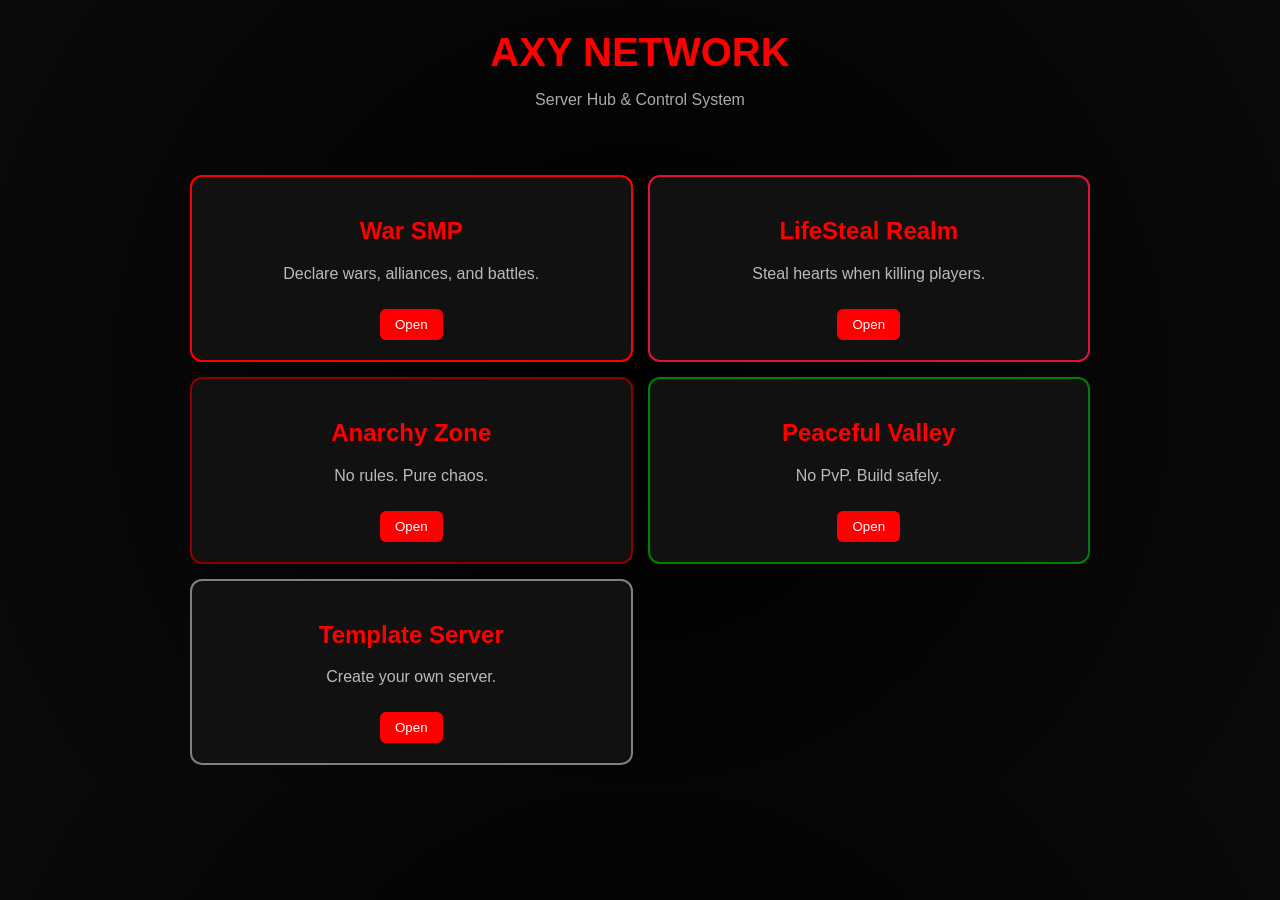
<file: index.html>
<!DOCTYPE html>
<html lang="en">
<head>
  <meta charset="UTF-8">
  <title>AXY Network</title>
  <link rel="stylesheet" href="style.css">
</head>
<body>

  <div class="header">
    <h1>AXY NETWORK</h1>
    <p>Server Hub & Control System</p>
  </div>

  <div class="grid">

    <div class="card war">
      <h2>War SMP</h2>
      <p>Declare wars, alliances, and battles.</p>
      <button onclick="openServer('war')">Open</button>
    </div>

    <div class="card lifesteal">
      <h2>LifeSteal Realm</h2>
      <p>Steal hearts when killing players.</p>
      <button onclick="openServer('lifesteal')">Open</button>
    </div>

    <div class="card anarchy">
      <h2>Anarchy Zone</h2>
      <p>No rules. Pure chaos.</p>
      <button onclick="openServer('anarchy')">Open</button>
    </div>

    <div class="card peaceful">
      <h2>Peaceful Valley</h2>
      <p>No PvP. Build safely.</p>
      <button onclick="openServer('peaceful')">Open</button>
    </div>

    <div class="card template">
      <h2>Template Server</h2>
      <p>Create your own server.</p>
      <button onclick="openServer('template')">Open</button>
    </div>

  </div>

  <script src="script.js"></script>
</body>
</html>
</file>
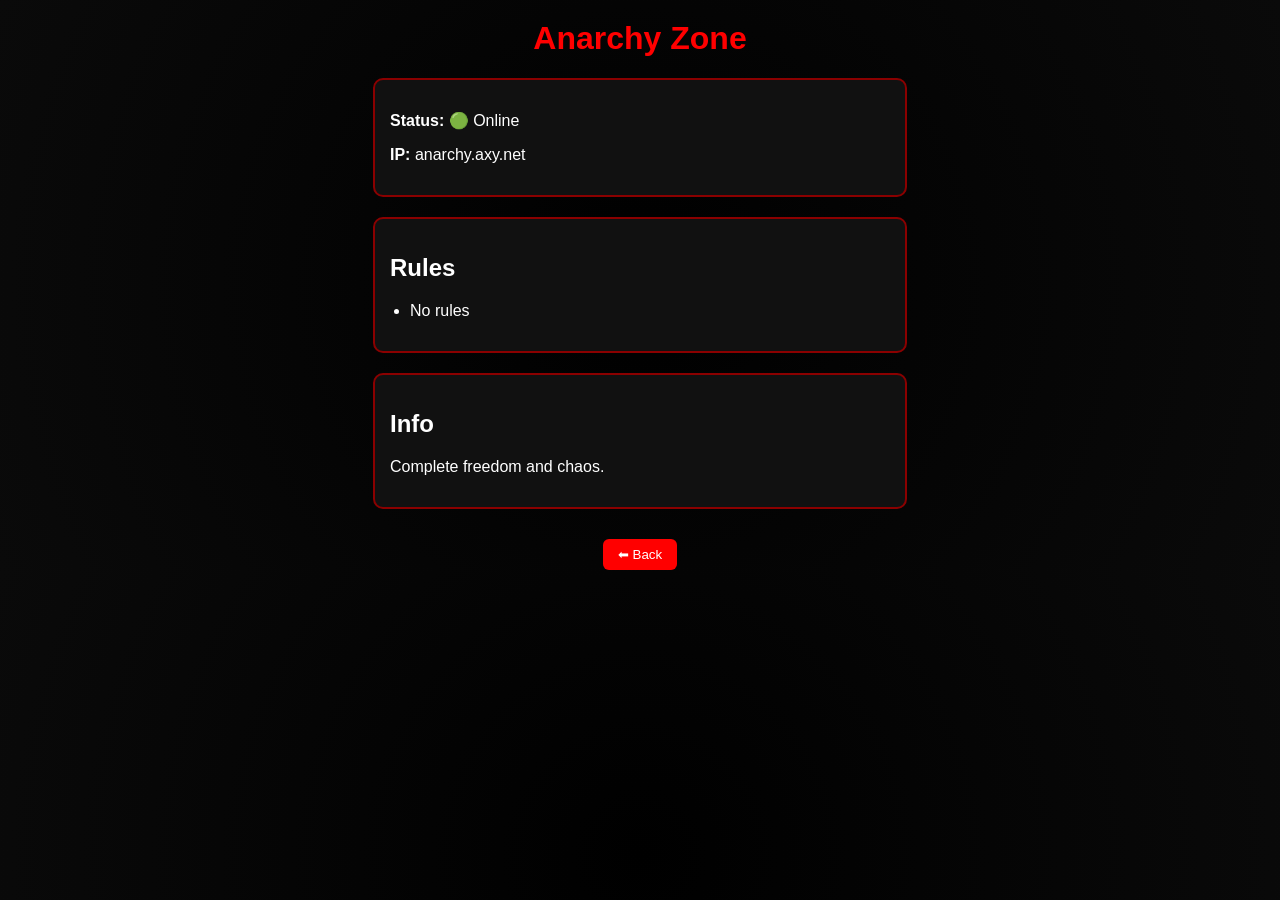
<file: anarchy.html>
<!DOCTYPE html>
<html>
<head>
  <title>Anarchy Zone</title>
  <link rel="stylesheet" href="style.css">
</head>
<body>

<h1 class="title">Anarchy Zone</h1>

<div class="info-box">
  <p><strong>Status:</strong> 🟢 Online</p>
  <p><strong>IP:</strong> anarchy.axy.net</p>
</div>

<div class="info-box">
  <h2>Rules</h2>
  <ul>
    <li>No rules</li>
  </ul>
</div>

<div class="info-box">
  <h2>Info</h2>
  <p>Complete freedom and chaos.</p>
</div>

<button onclick="goBack()">⬅ Back</button>

<script src="script.js"></script>
</body>
</html>
</file>
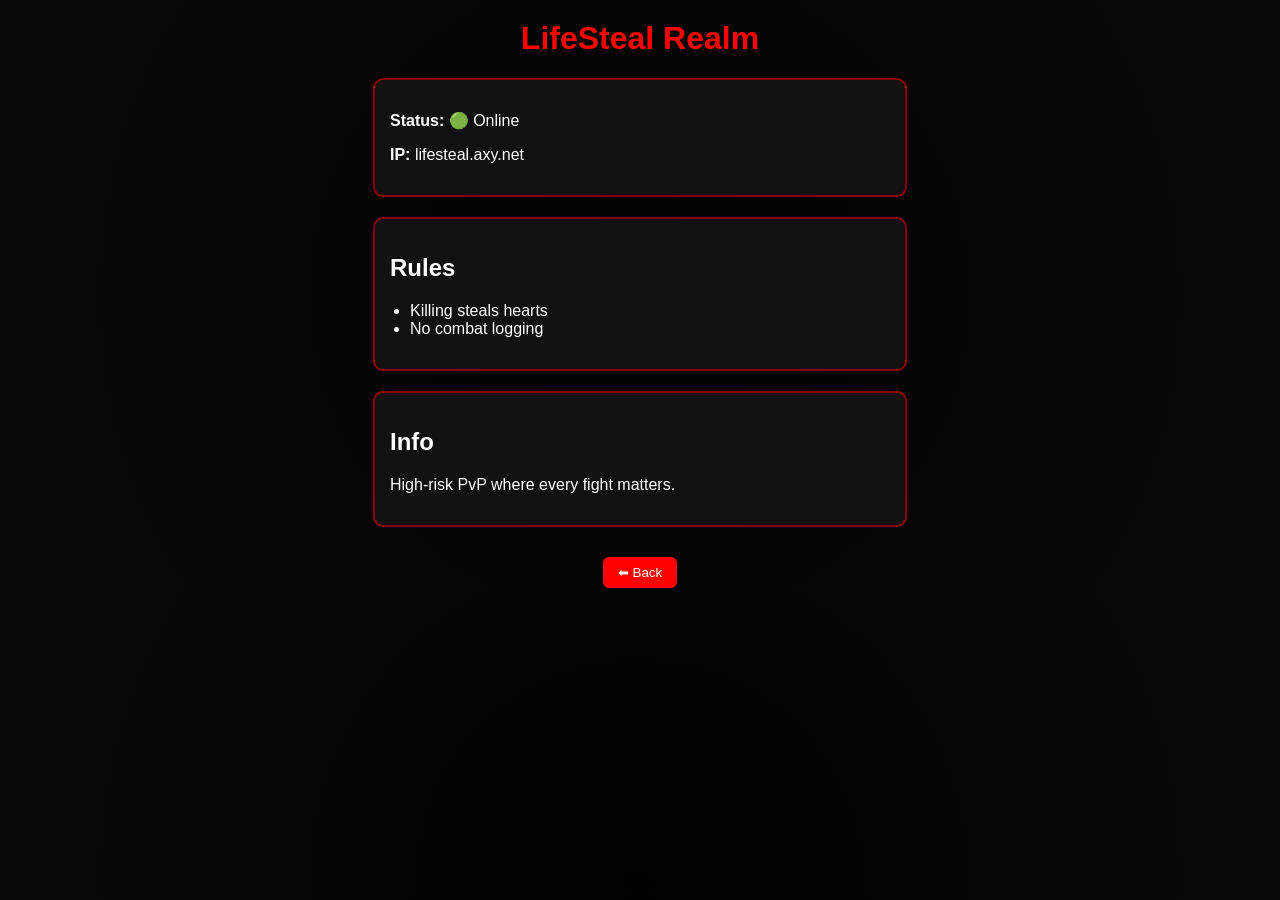
<file: lifesteal.html>
<!DOCTYPE html>
<html>
<head>
  <title>LifeSteal Realm</title>
  <link rel="stylesheet" href="style.css">
</head>
<body>

<h1 class="title">LifeSteal Realm</h1>

<div class="info-box">
  <p><strong>Status:</strong> 🟢 Online</p>
  <p><strong>IP:</strong> lifesteal.axy.net</p>
</div>

<div class="info-box">
  <h2>Rules</h2>
  <ul>
    <li>Killing steals hearts</li>
    <li>No combat logging</li>
  </ul>
</div>

<div class="info-box">
  <h2>Info</h2>
  <p>High-risk PvP where every fight matters.</p>
</div>

<button onclick="goBack()">⬅ Back</button>

<script src="script.js"></script>
</body>
</html>
</file>
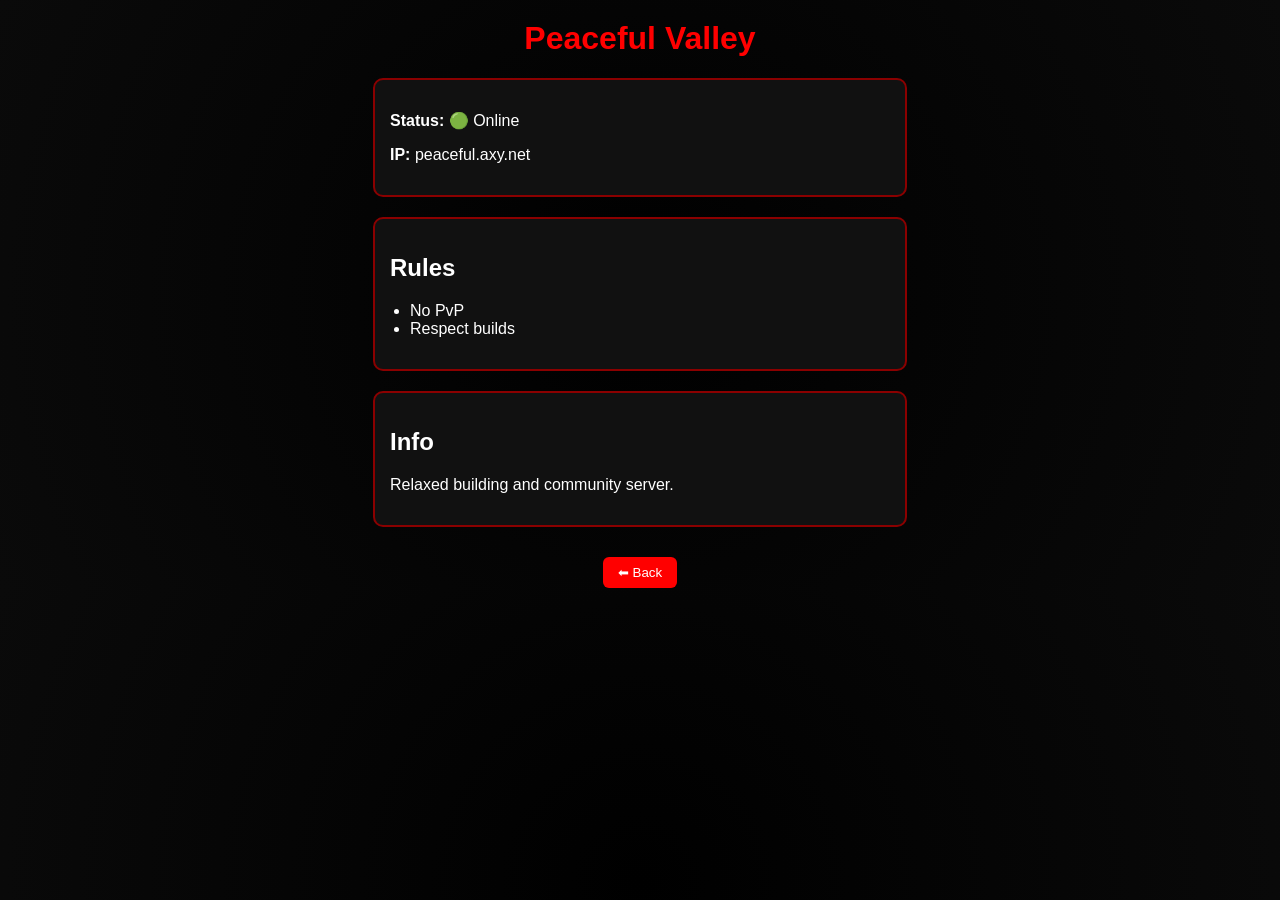
<file: peaceful.html>
<!DOCTYPE html>
<html>
<head>
  <title>Peaceful Valley</title>
  <link rel="stylesheet" href="style.css">
</head>
<body>

<h1 class="title">Peaceful Valley</h1>

<div class="info-box">
  <p><strong>Status:</strong> 🟢 Online</p>
  <p><strong>IP:</strong> peaceful.axy.net</p>
</div>

<div class="info-box">
  <h2>Rules</h2>
  <ul>
    <li>No PvP</li>
    <li>Respect builds</li>
  </ul>
</div>

<div class="info-box">
  <h2>Info</h2>
  <p>Relaxed building and community server.</p>
</div>

<button onclick="goBack()">⬅ Back</button>

<script src="script.js"></script>
</body>
</html>
</file>
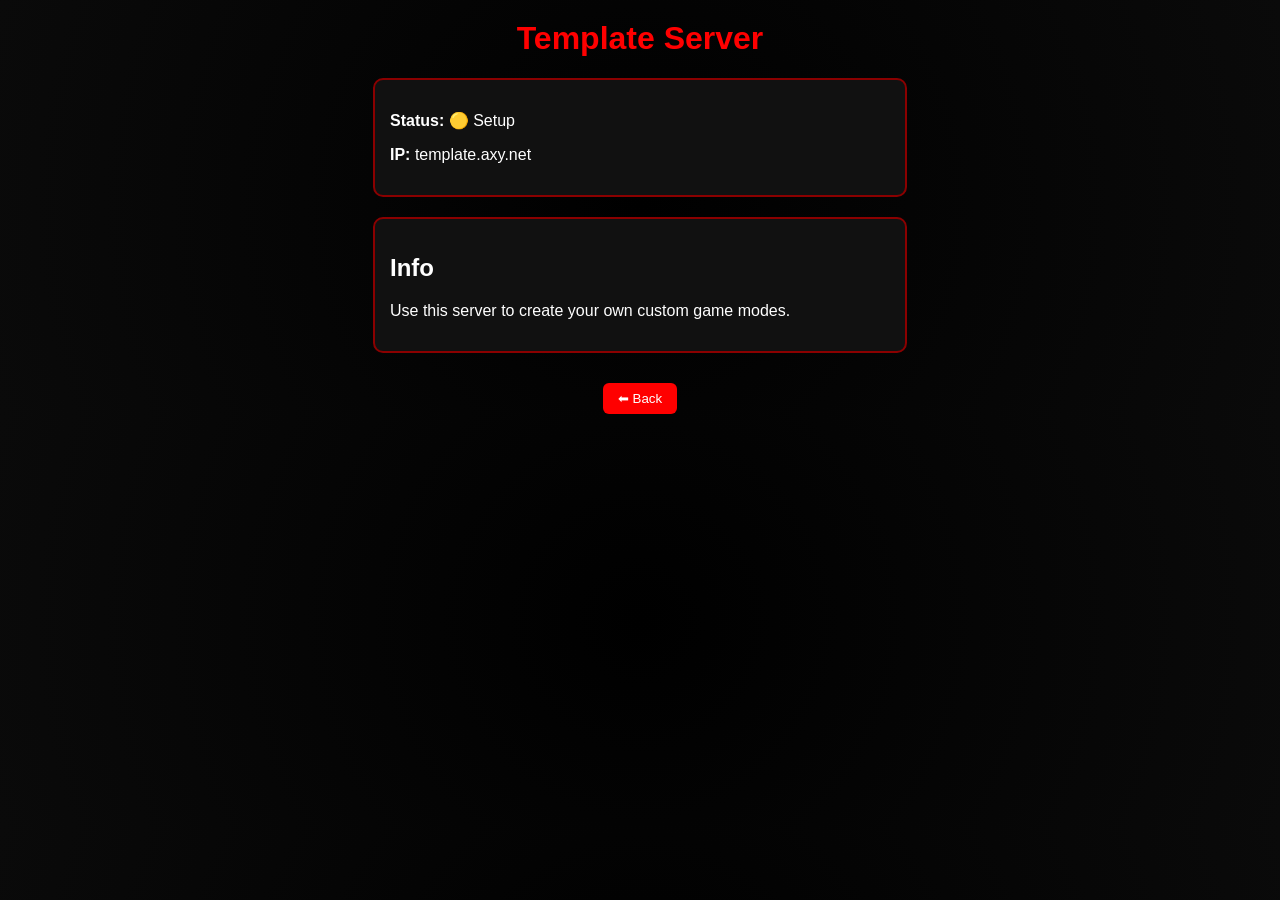
<file: template.html>
<!DOCTYPE html>
<html>
<head>
  <title>Template Server</title>
  <link rel="stylesheet" href="style.css">
</head>
<body>

<h1 class="title">Template Server</h1>

<div class="info-box">
  <p><strong>Status:</strong> 🟡 Setup</p>
  <p><strong>IP:</strong> template.axy.net</p>
</div>

<div class="info-box">
  <h2>Info</h2>
  <p>Use this server to create your own custom game modes.</p>
</div>

<button onclick="goBack()">⬅ Back</button>

<script src="script.js"></script>
</body>
</html>
</file>
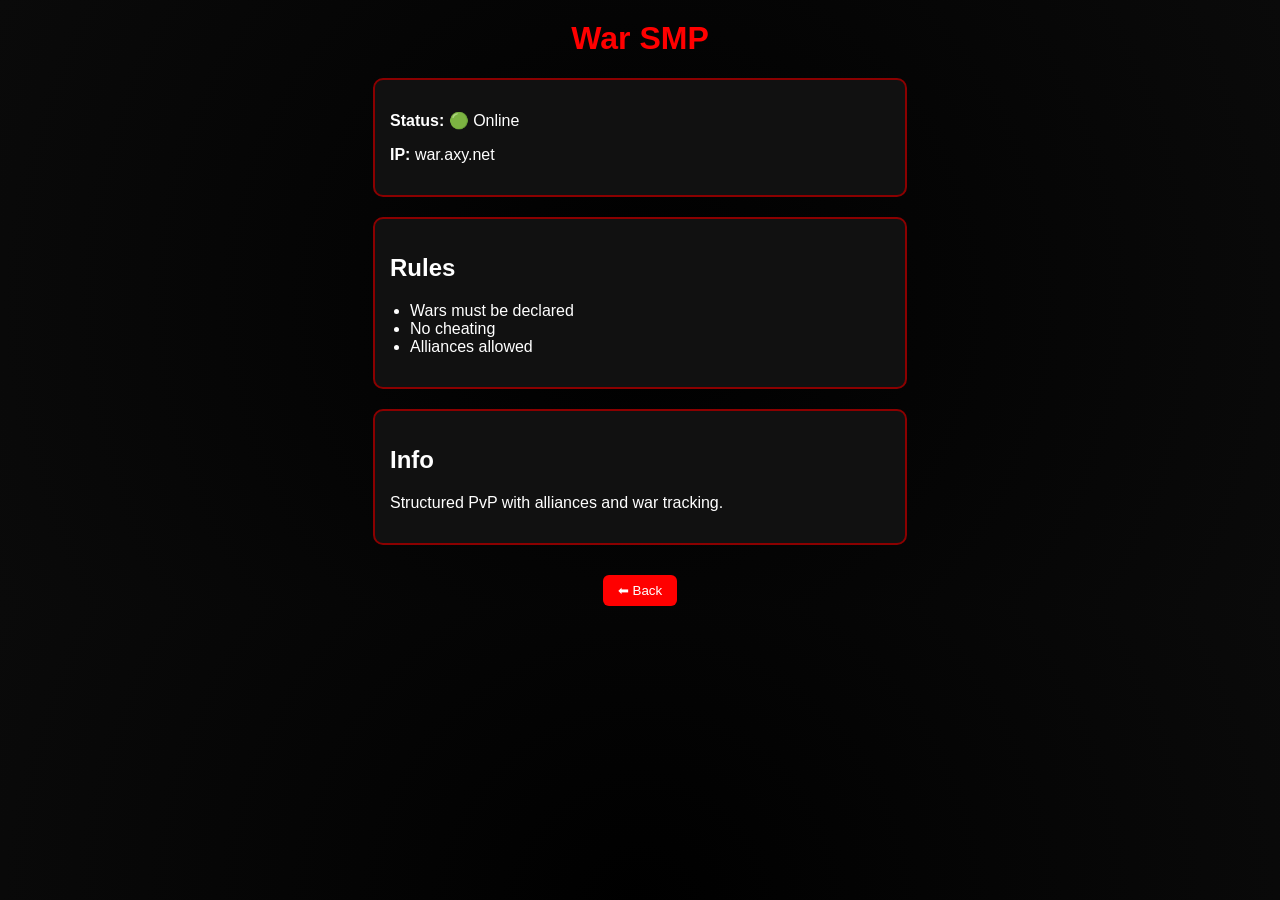
<file: war.html>
<!DOCTYPE html>
<html>
<head>
  <title>War SMP</title>
  <link rel="stylesheet" href="style.css">
</head>
<body>

<h1 class="title">War SMP</h1>

<div class="info-box">
  <p><strong>Status:</strong> 🟢 Online</p>
  <p><strong>IP:</strong> war.axy.net</p>
</div>

<div class="info-box">
  <h2>Rules</h2>
  <ul>
    <li>Wars must be declared</li>
    <li>No cheating</li>
    <li>Alliances allowed</li>
  </ul>
</div>

<div class="info-box">
  <h2>Info</h2>
  <p>Structured PvP with alliances and war tracking.</p>
</div>

<button onclick="goBack()">⬅ Back</button>

<script src="script.js"></script>
</body>
</html>
</file>
<file: style.css>
body {
  margin: 0;
  font-family: Arial, sans-serif;
  background: radial-gradient(circle, #000, #0a0a0a);
  color: white;
  text-align: center;
}

.header {
  padding: 30px;
}

.header h1 {
  color: red;
  font-size: 40px;
  margin: 0;
}

.header p {
  color: #aaa;
}

.grid {
  display: grid;
  grid-template-columns: repeat(2, 1fr);
  gap: 15px;
  padding: 20px;
  max-width: 900px;
  margin: auto;
}

.card {
  background: #111;
  border: 2px solid #333;
  padding: 20px;
  border-radius: 12px;
}

.card h2 {
  color: red;
}

.card p {
  color: #bbb;
}

button {
  margin-top: 10px;
  padding: 8px 15px;
  border: none;
  cursor: pointer;
  background: red;
  color: white;
  border-radius: 6px;
}

button:hover {
  background: darkred;
}

.war { border-color: red; }
.lifesteal { border-color: crimson; }
.anarchy { border-color: darkred; }
.peaceful { border-color: green; }
.template { border-color: gray; }

.title {
  color: red;
  margin-top: 20px;
}

.info-box {
  background: #111;
  border: 2px solid darkred;
  margin: 20px auto;
  padding: 15px;
  max-width: 500px;
  border-radius: 10px;
  text-align: left;
}

ul {
  padding-left: 20px;
}
</file>
